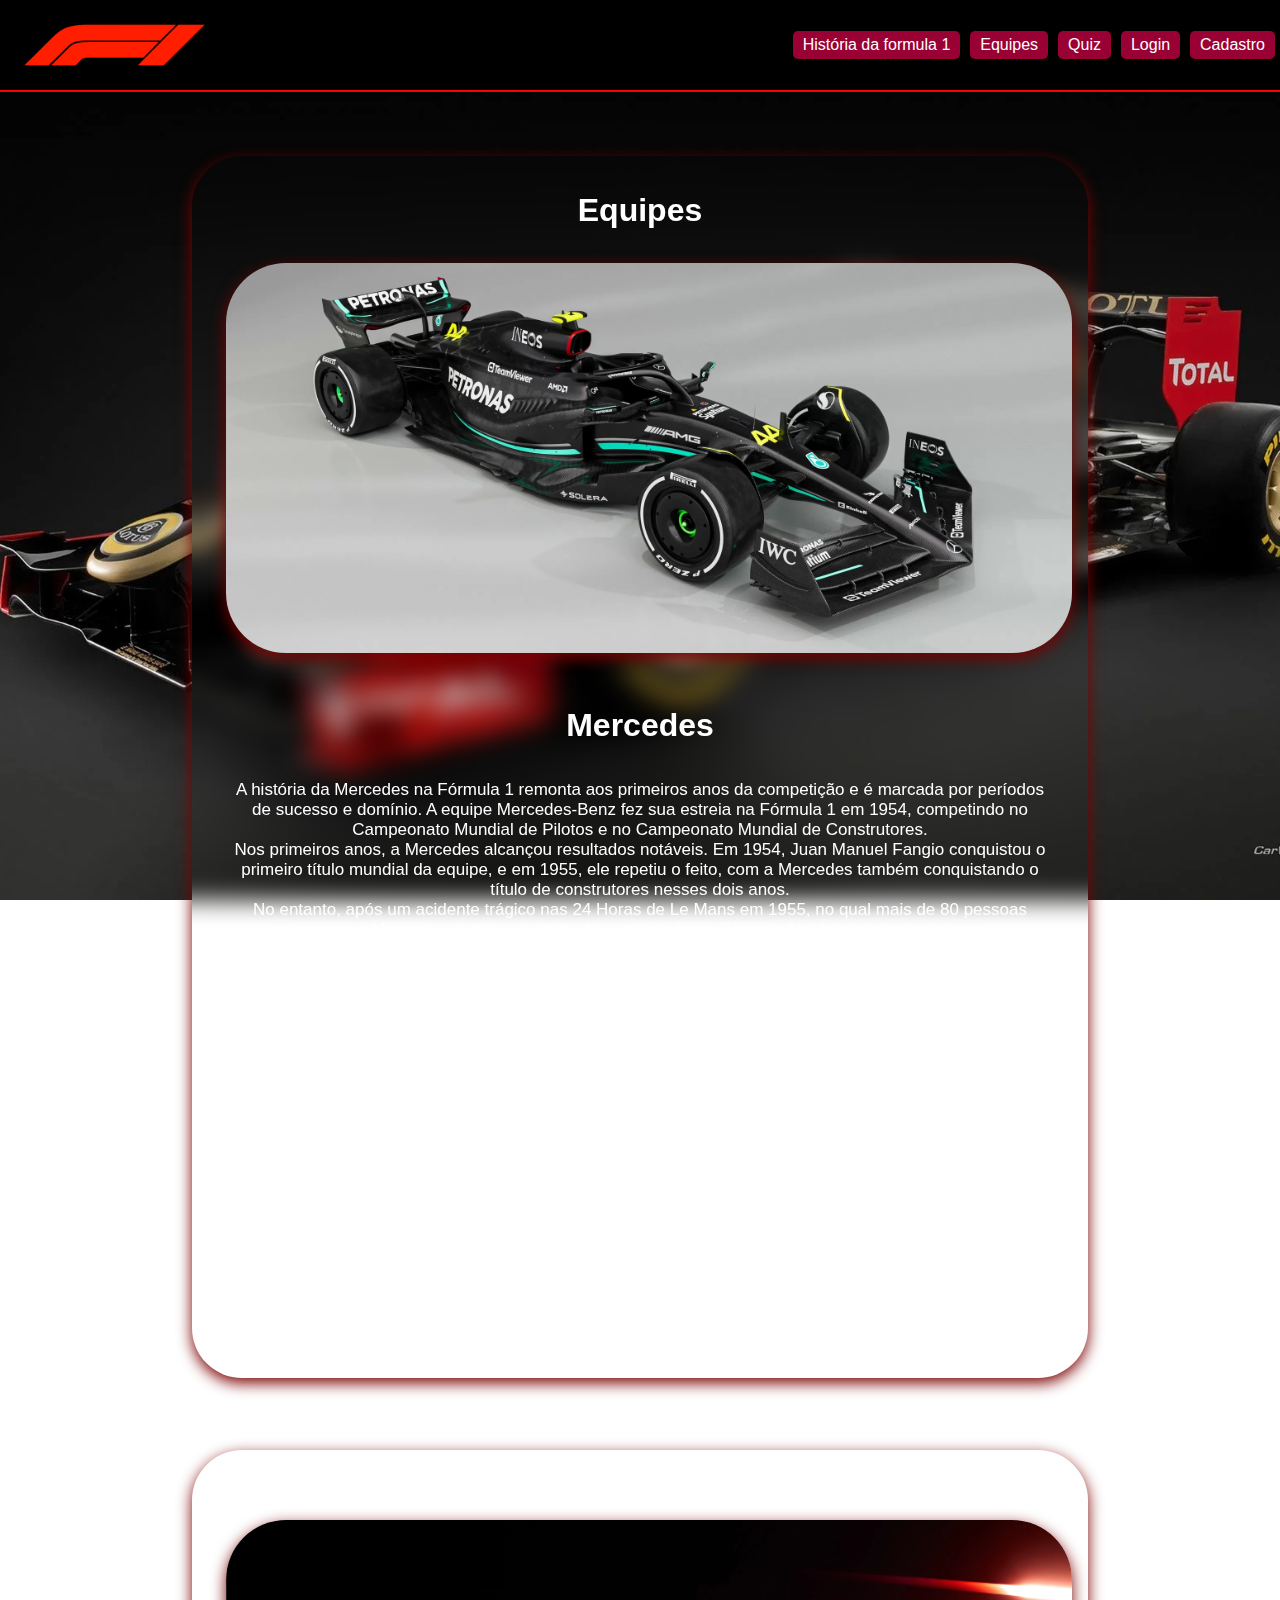
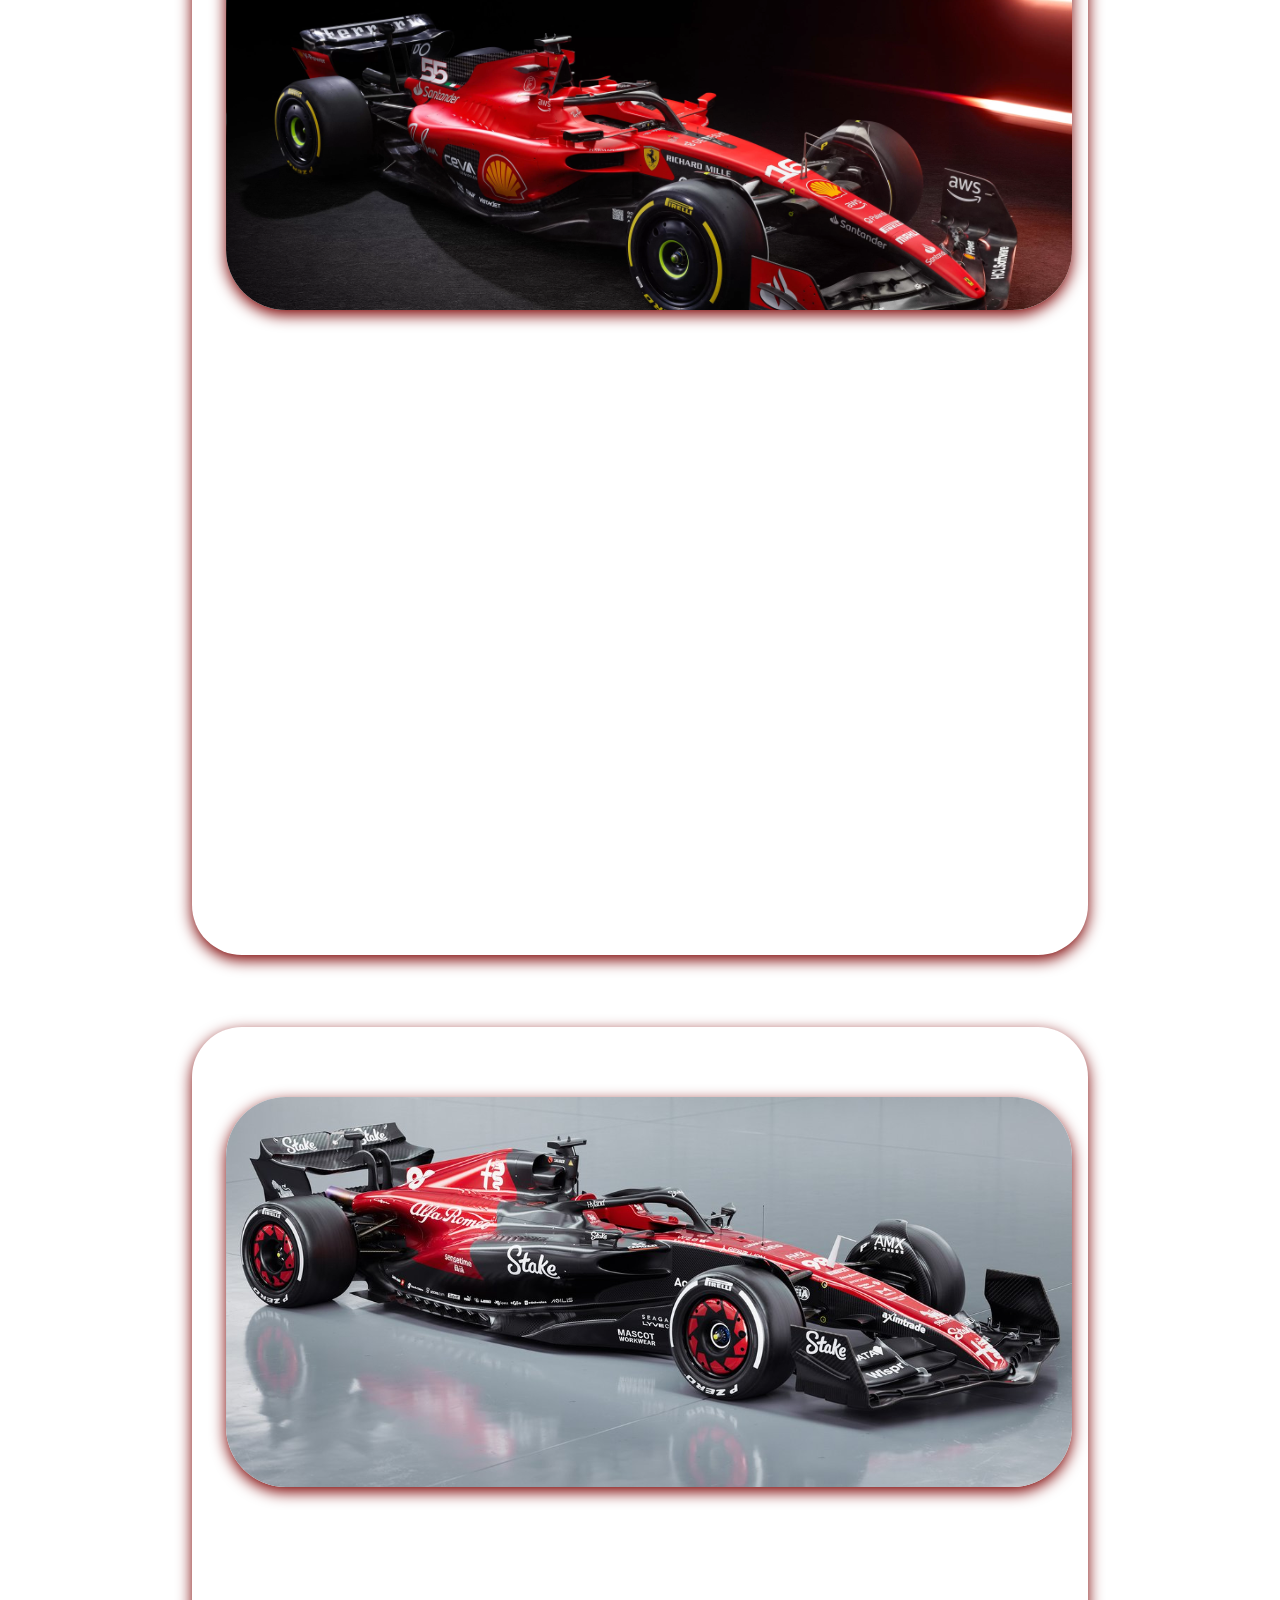
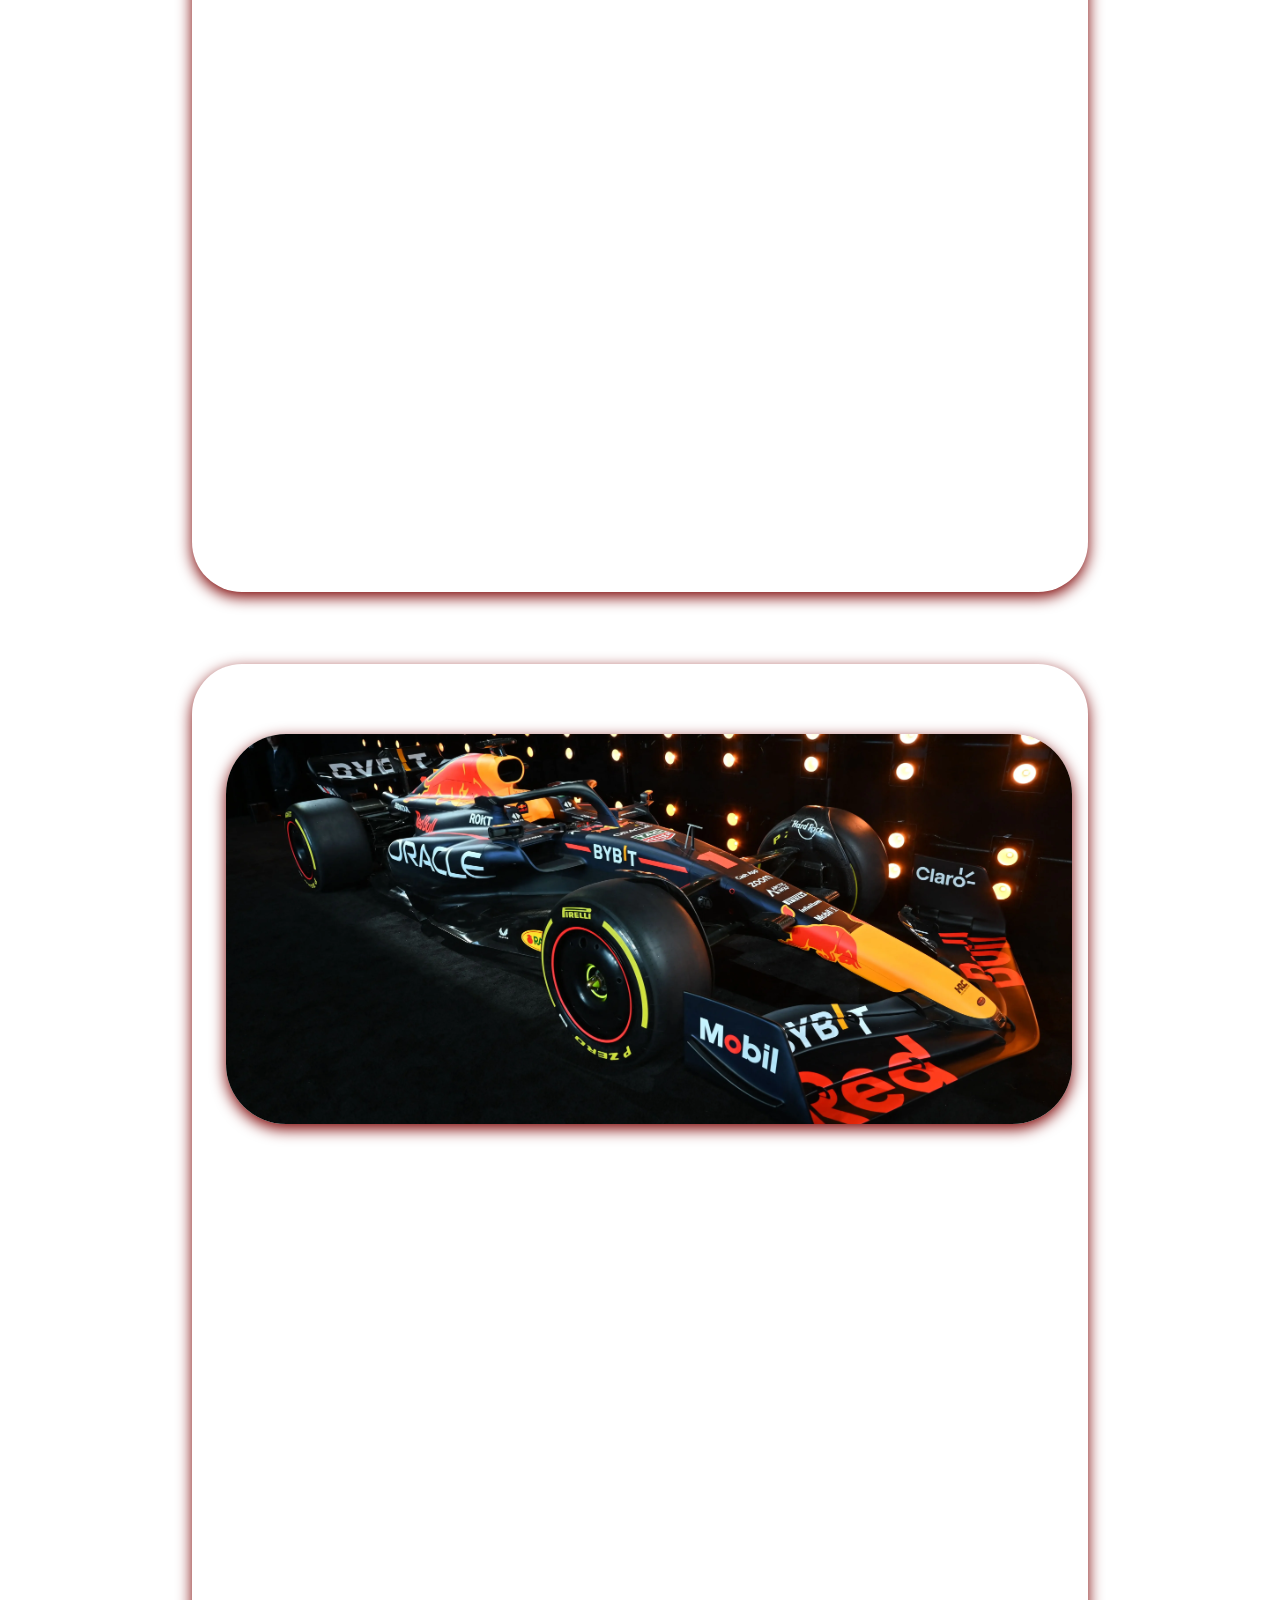
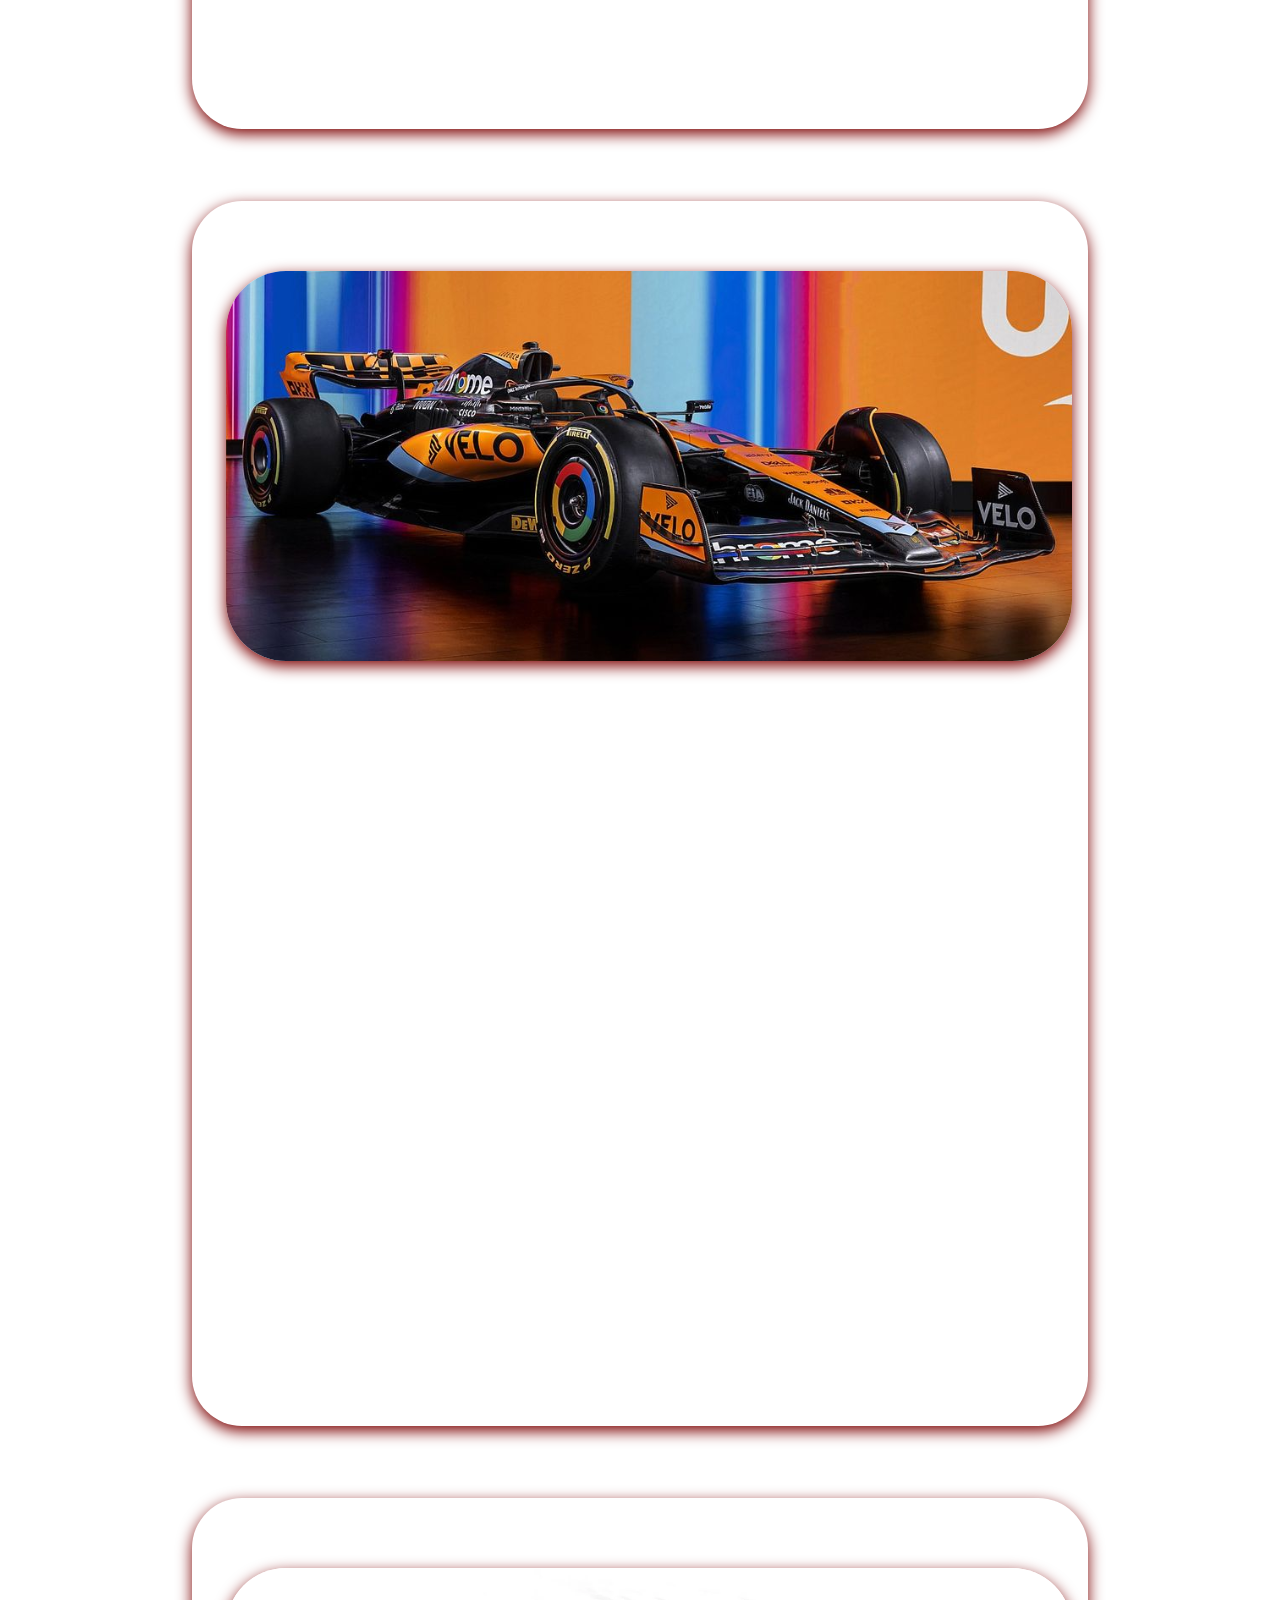
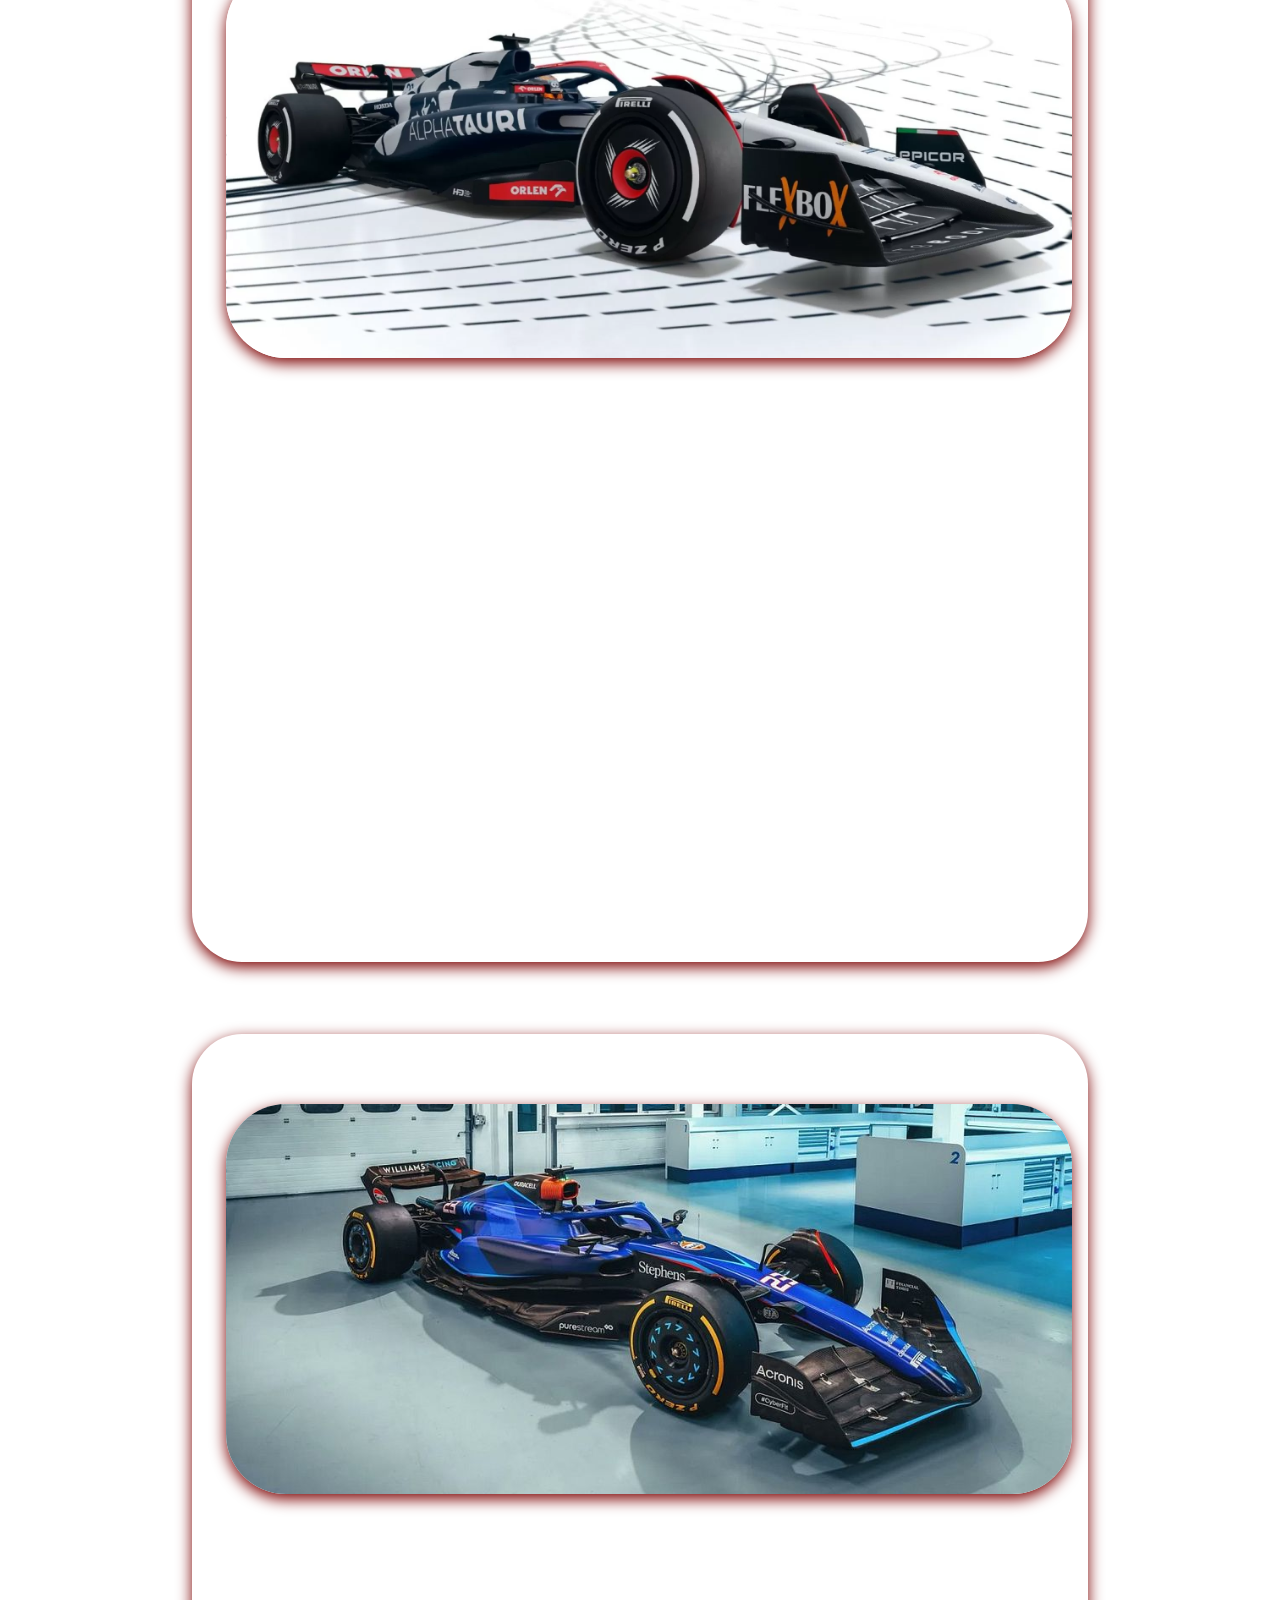
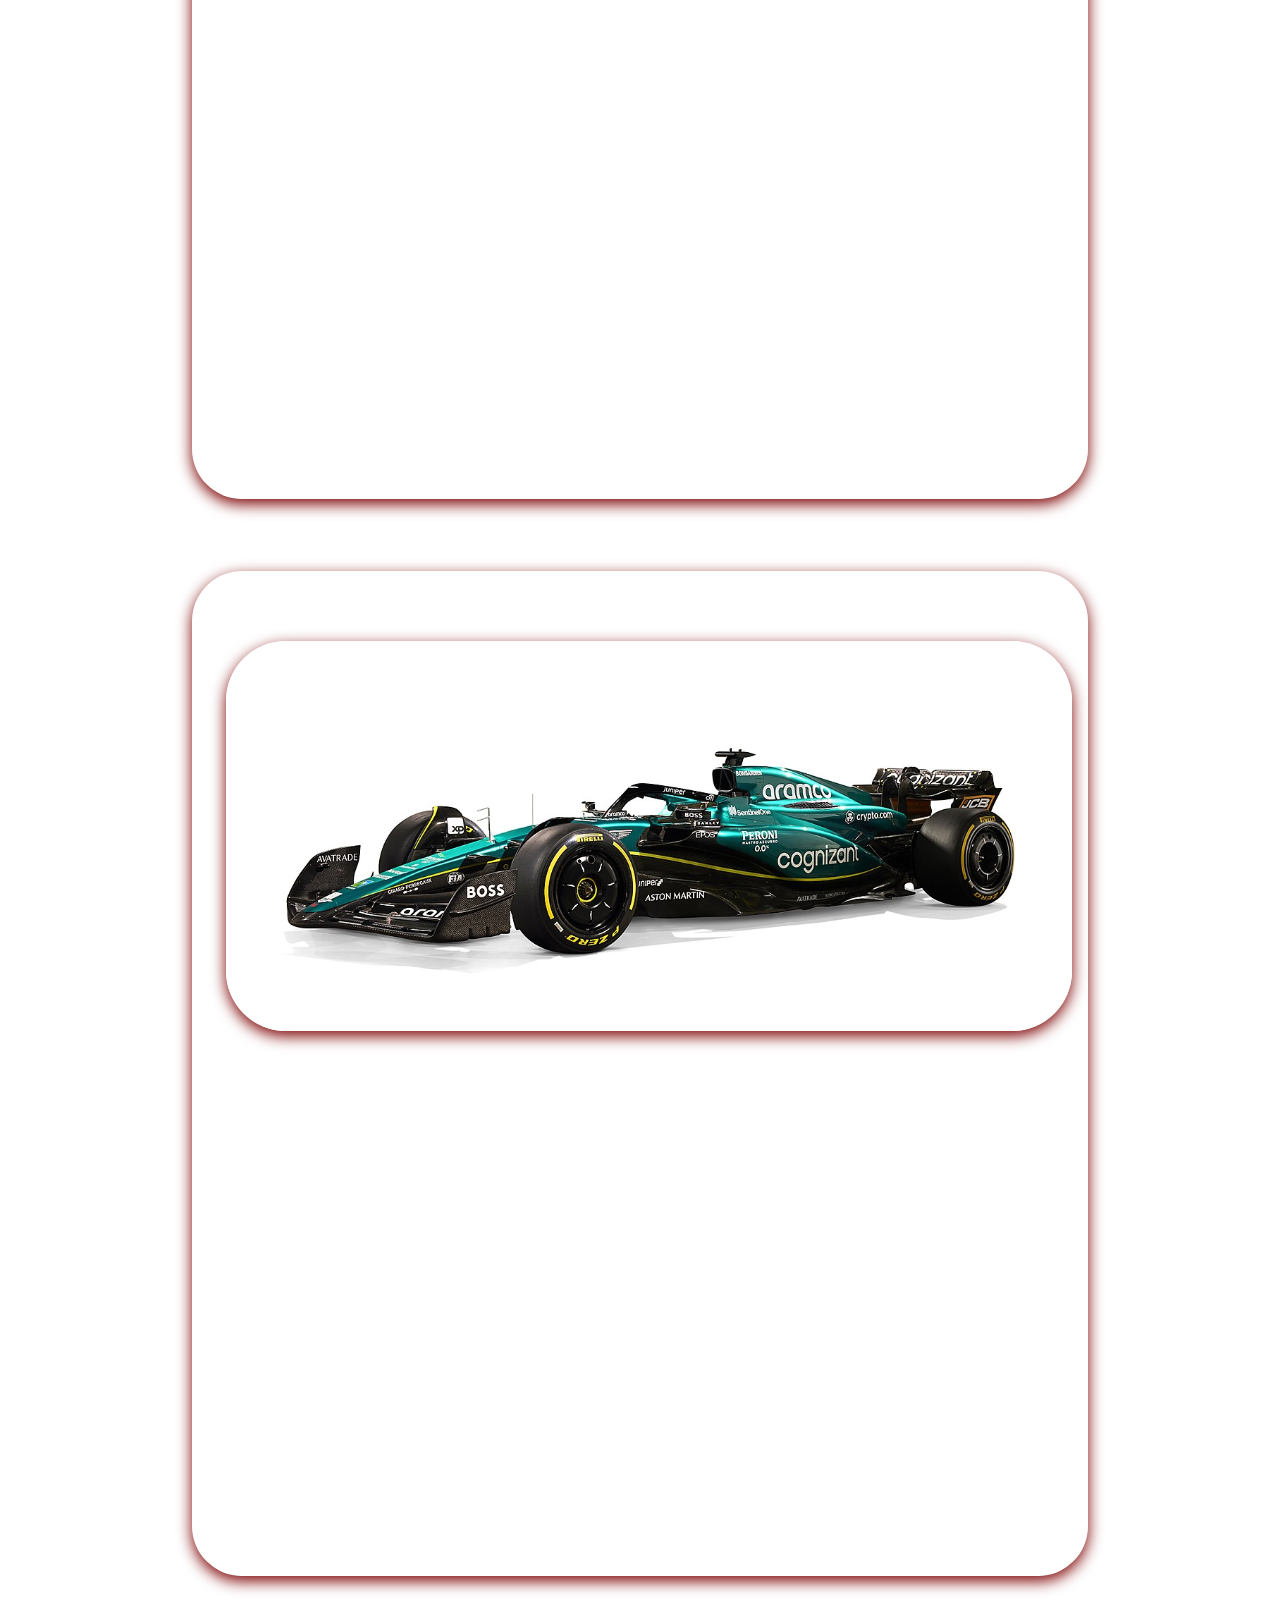
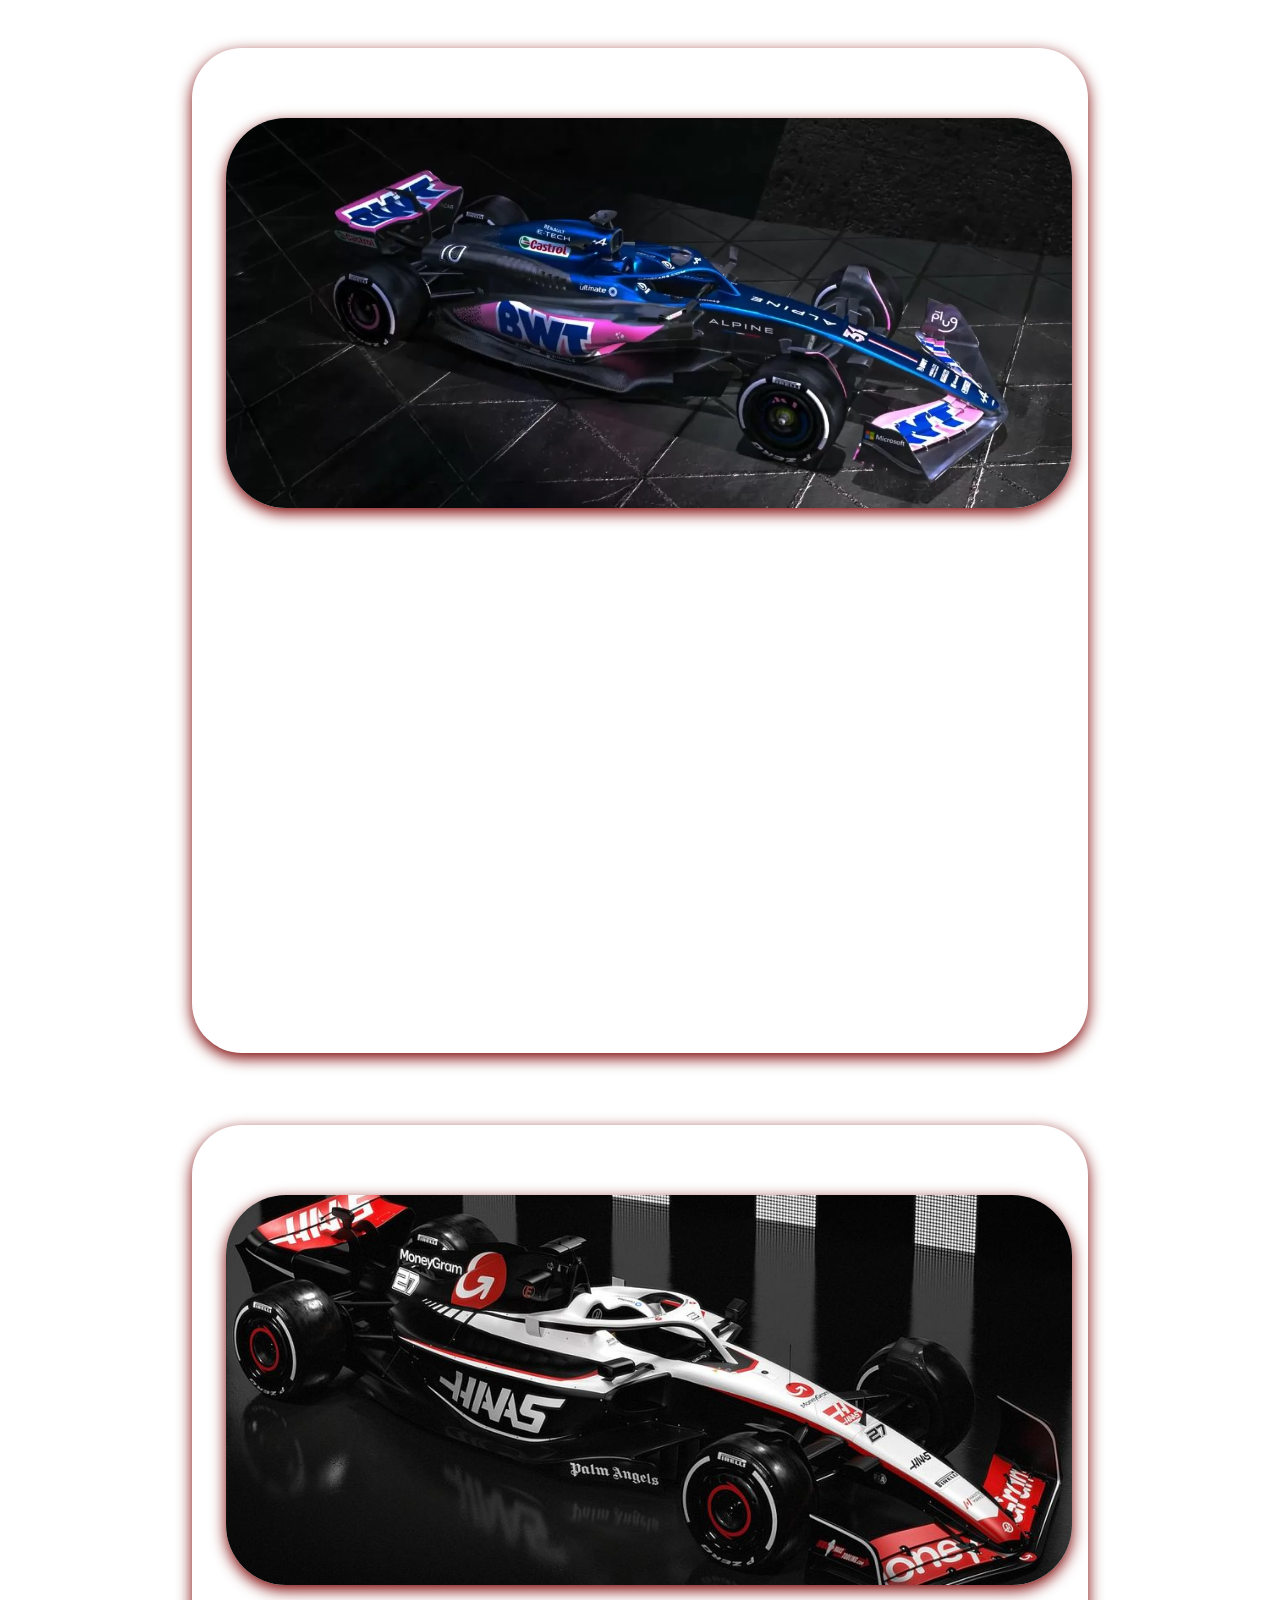
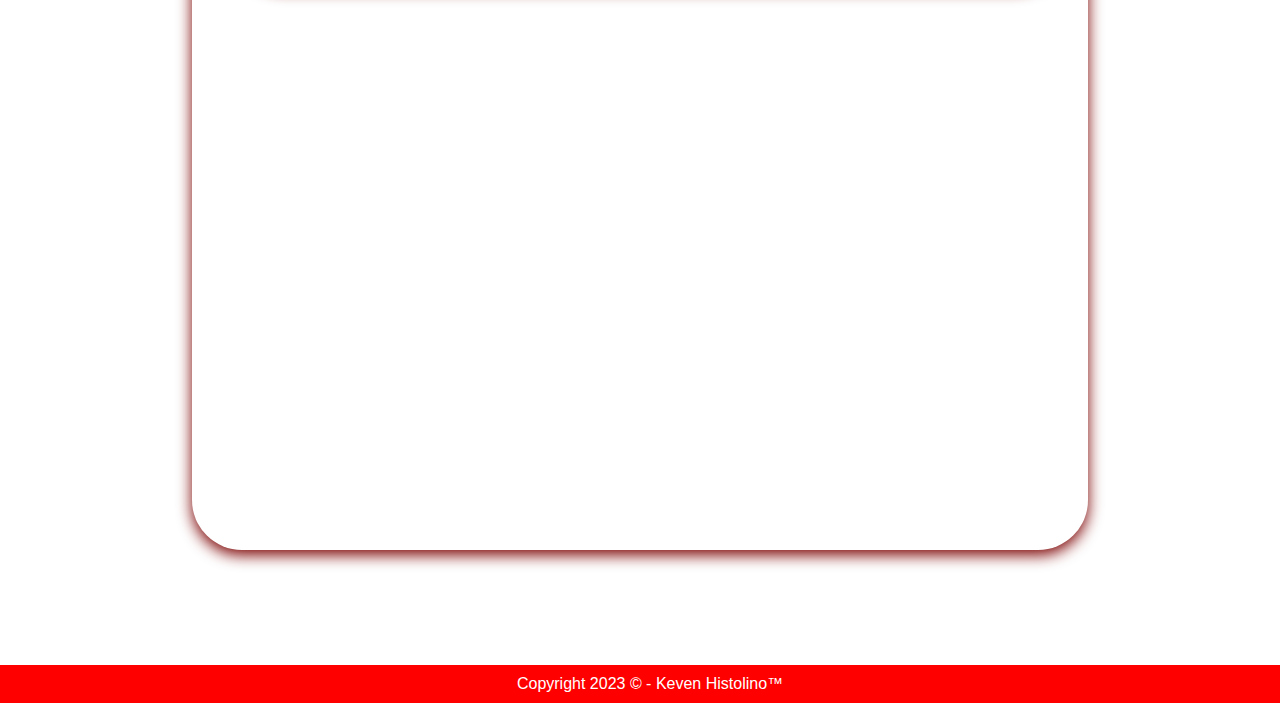
<file: Projeto F1 para a vida/Projeto F1 para a vida/web-data-viz/site/public/equipes.html>
<!DOCTYPE html>
<html lang="en">
<head>
    <meta charset="UTF-8">
    <meta name="viewport" content="width=device-width, initial-scale=1.0">
    <link rel="stylesheet" href="./assets/css/main.css">
    <link rel="stylesheet" href="./assets/css/equipes.css">
    <title>Equipes</title>
</head>
<body id="Equipes_F1">
    <nav>
        <a href="./index.html" class="logo_nav"><img src="./assets/img/logo_f1.png" ></a>
        <ul class="ul_navbar">  
              <li><a href="./Historiaf1.html">História da formula 1</a></li>
              <li><a href="./equipes.html">Equipes</a></li>
              <li><a id="Quiz_nav" href="./quiz.html">Quiz</a></li>
              <li><a id="Login_nav" href="./login.html">Login</a></li>
              <li><a id="Cadastro_nav" href="./cadastro.html">Cadastro</a></li>
          </ul>
      </nav>

    <main id="main_equipes">
        <div class="box_equipes">
                <div class="Box equipes"><br><br>
                    <center>
                        <h1 class="h1_Titulo">Equipes</h1>
                    </center>
                    <div class="Equipes">
            <div class="img_equipe_mercedes"></div>
            <div class="caixa">
                <h1 class="h1_Titulo">Mercedes</h1><br><br>
                <span class="text_inicio">
                    A história da Mercedes na Fórmula 1 remonta aos primeiros anos da competição e é marcada por
                    períodos de sucesso e domínio. A equipe Mercedes-Benz fez sua estreia na Fórmula 1 em 1954,
                    competindo no Campeonato Mundial de Pilotos e no Campeonato Mundial de Construtores. <br>
                    
                    Nos primeiros anos, a Mercedes alcançou resultados notáveis. Em 1954, Juan Manuel Fangio conquistou
                    o primeiro título mundial da equipe, e em 1955, ele repetiu o feito, com a Mercedes também
                    conquistando o título de construtores nesses dois anos. <br>
                    
                    No entanto, após um acidente trágico nas 24 Horas de Le Mans em 1955, no qual mais de 80 pessoas
                    morreram, a Mercedes decidiu se retirar da competição de Fórmula 1 e de qualquer outra corrida
                    automobilística por um longo período de tempo. A equipe se concentrou em outras áreas da engenharia
                    automotiva e esportes de motor. <br>
                    
                    A Mercedes retornou à Fórmula 1 como equipe de fábrica em 2010, adquirindo a equipe Brawn GP e
                    renomeando-a como Mercedes GP. Os primeiros anos foram desafiadores, com resultados modestos, mas a
                    equipe mostrou progresso ao longo do tempo. <br>
                    
                    Foi em 2014 que a Mercedes iniciou um período de domínio sem precedentes na Fórmula 1. Com uma nova
                    era de regulamentos técnicos introduzida naquele ano, a equipe aproveitou ao máximo a oportunidade.
                    Com uma dupla de pilotos formada por Lewis Hamilton e Nico Rosberg, a Mercedes conquistou seu
                    primeiro título de construtores desde seu retorno, dominando a temporada de forma avassaladora. <br>
                    
                    Esse sucesso continuou nos anos seguintes, com Hamilton e Rosberg lutando pelo campeonato em uma
                    intensa rivalidade interna. Hamilton conquistou o título mundial em 2014, 2015, 2017, 2018, 2019 e
                    2020, estabelecendo-se como um dos pilotos mais bem-sucedidos da história da Fórmula 1. A Mercedes
                    também manteve seu domínio no campeonato de construtores, conquistando o título de forma consecutiva
                    de 2014 a 2020. <br>
                    
                    Além disso, a Mercedes introduziu várias inovações técnicas e se estabeleceu como uma equipe
                    altamente competitiva. Seus carros foram considerados os mais avançados em termos de desempenho
                    aerodinâmico, unidade de potência e estratégia de corrida. <br>
                    
                    Embora tenha enfrentado concorrência mais acirrada em temporadas recentes, a Mercedes ainda se
                    mantém como uma das principais equipes da Fórmula 1. Seu sucesso na competição é uma combinação de
                    recursos técnicos avançados, investimento significativo e talento de pilotos excepcionais.
                </span>
            </div>
        </div>
    </div><br><br><br><br>
    <div class="Box equipes"><br><br>
    <div class="Equipes">
        <div class="img_equipe_ferrari"></div>
        <div class="caixa">
            <h1 class="h1_Titulo">Ferrari</h1><br><br>
            <span class="text_inicio">
                A história da Ferrari na Fórmula 1 é rica e lendária, com a equipe italiana sendo uma das mais
                icônicas e bem-sucedidas da categoria. A Ferrari é a única equipe a competir em todas as temporadas
                desde a criação do campeonato mundial em 1950. br
                
                A Ferrari foi fundada em 1929 por Enzo Ferrari como uma equipe de corrida e fabricante de carros
                esportivos de alto desempenho. No entanto, foi somente em 1950 que a Ferrari fez sua estreia na
                Fórmula 1, competindo no primeiro campeonato mundial de pilotos. br
                
                    Os primeiros anos da Ferrari na Fórmula 1 foram bastante desafiadores, mas a equipe logo encontrou
                    seu caminho para o sucesso. Em 1951, o piloto argentino Juan Manuel Fangio conquistou o primeiro
                    título mundial da Ferrari. Nos anos seguintes, a equipe se tornou uma força dominante, com pilotos
                    como Alberto Ascari e Mike Hawthorn conquistando títulos mundiais. <br>
                    
                    No entanto, foi na década de 1960 que a Ferrari alcançou um sucesso verdadeiramente extraordinário.
                    Com o lendário piloto britânico Jackie Stewart e o engenheiro Mauro Forghieri, a Ferrari dominou a
                    Fórmula 1, vencendo vários campeonatos de pilotos e construtores. Nomes como Phil Hill, John Surtees
                    e Niki Lauda ajudaram a consolidar a reputação da Ferrari como uma equipe de elite. <br>
                    
                    Talvez o período mais lendário da Ferrari tenha sido durante os anos 2000, quando a equipe
                    conquistou uma sequência impressionante de títulos. Com Michael Schumacher ao volante, a Ferrari
                    dominou a Fórmula 1, vencendo consecutivamente os campeonatos de pilotos e construtores de 2000 a
                    2004. Schumacher, em particular, conquistou cinco títulos mundiais consecutivos pela Ferrari,
                    igualando o recorde de Juan Manuel Fangio. <br>
                    
                    Desde então, a Ferrari enfrentou períodos de altos e baixos na Fórmula 1, com períodos de competição
                    acirrada e momentos de desafios técnicos. No entanto, a equipe manteve sua aura de prestígio e
                    paixão, com uma base de fãs leais em todo o mundo. <br>
                    
                    A Ferrari também se destaca por seu famoso logotipo do "Cavallino Rampante" (Cavalo Empinado) e pela
                    cor vermelha característica, que se tornaram símbolos da equipe. Além disso, a equipe é conhecida
                    por seu forte espírito de equipe e pela dedicação apaixonada de seus fãs, conhecidos como "tifosi".
                </span>
            </div>
        </div>
    </div><br><br><br><br>
    <div class="Box equipes"><br><br>
        <div class="Equipes">
            <div class="img_equipe_romeo"></div>
            <div class="caixa">
                <h1 class="h1_Titulo">Alfa Romeo</h1><br><br>
                <span class="text_inicio">
                    A Alfa Romeo tem uma longa história na Fórmula 1, sendo uma das marcas mais antigas e icônicas a
                    competir na categoria. A participação da Alfa Romeo na Fórmula 1 remonta aos primeiros anos da
                    competição, com sua estreia em 1950, no primeiro campeonato mundial de pilotos. <br>
                    
                    Nos primeiros anos, a Alfa Romeo foi uma das equipes mais fortes da Fórmula 1. O lendário piloto
                    italiano Giuseppe Farina conquistou o primeiro título mundial de pilotos em 1950 ao volante de um
                    carro da Alfa Romeo. No ano seguinte, Juan Manuel Fangio venceu o campeonato pela equipe. <br>
                    
                    No entanto, a Alfa Romeo deixou a Fórmula 1 após a temporada de 1951 devido a dificuldades
                    financeiras e outros compromissos automobilísticos. A equipe se concentrou em outras categorias de
                    corrida, incluindo esportes de motor e competições de carros de turismo. <br>
                    
                    A Alfa Romeo retornou à Fórmula 1 como equipe de fábrica em 1979, com a criação da Alfa Romeo Racing
                    Team. Nos primeiros anos, a equipe enfrentou desafios, mas conquistou alguns resultados notáveis,
                    incluindo pódios e voltas mais rápidas. Um de seus pilotos mais conhecidos naquela época foi o
                    italiano Bruno Giacomelli. <br>
                    
                    A equipe alcançou sucesso moderado durante a década de 1980, com pilotos como Andrea de Cesaris e
                    Eddie Cheever. No entanto, o maior destaque dessa era foi o retorno de Niki Lauda à Fórmula 1 em
                    1982, após sua aposentadoria temporária. Lauda venceu duas corridas pela Alfa Romeo e mostrou sua
                    habilidade e determinação. <br>
                    
                    No entanto, apesar do entusiasmo e da paixão dos fãs, a Alfa Romeo não conseguiu replicar o sucesso
                    da era pré-guerra. A equipe enfrentou dificuldades financeiras e de desempenho, resultando em sua
                    retirada da Fórmula 1 após a temporada de 1985. <br>
                    
                    A Alfa Romeo retornou à Fórmula 1 em 2019 como parceira da equipe Sauber, que foi renomeada para
                    Alfa Romeo Racing. A equipe manteve uma parceria técnica com a Ferrari, utilizando motores e
                    componentes fornecidos pela equipe italiana. <br>
                    
                    Desde então, a Alfa Romeo tem sido uma presença estável na Fórmula 1, com pilotos como Kimi
                    Räikkönen e Antonio Giovinazzi representando a equipe. Embora não tenha conquistado vitórias ou
                    títulos, a Alfa Romeo continua a contribuir para o espetáculo da Fórmula 1, competindo em um
                    ambiente altamente competitivo. 
                </span>
            </div>
        </div>
    </div><br><br><br><br>
    <div class="Box equipes"><br><br>
        <div class="Equipes">
            <div class="img_equipe_reed"></div>
            <div class="caixa">
                <h1 class="h1_Titulo">Reed Bull</h1><br><br>
                <span class="text_inicio">
                    A Red Bull Racing é uma equipe de Fórmula 1 com sede em Milton Keynes, Reino Unido, e é de
                    propriedade da empresa de bebidas energéticas Red Bull. A equipe fez sua estreia na Fórmula 1 em
                    2005, após a aquisição da equipe Jaguar Racing pela Red Bull. <br>
                    
                    Nos primeiros anos de sua existência, a Red Bull Racing teve um progresso gradual. Embora não tenha
                    alcançado grandes sucessos imediatamente, a equipe começou a mostrar seu potencial ao longo do
                    tempo. Em 2009, a Red Bull Racing teve sua primeira temporada verdadeiramente competitiva,
                    conquistando quatro vitórias com o piloto Sebastian Vettel. <br>
                    
                Foi a partir de 2010 que a Red Bull Racing começou a estabelecer seu domínio na Fórmula 1. Com uma
                combinação de talento de condução excepcional de Vettel e um projeto de carro altamente inovador, a
                equipe conquistou quatro títulos consecutivos de construtores de 2010 a 2013. Vettel também
                conquistou quatro campeonatos mundiais consecutivos nesse período. <br>
                
                A Red Bull Racing era conhecida por sua abordagem agressiva e inovadora ao projeto de carros de
                corrida. Seus carros eram frequentemente elogiados por sua alta eficiência aerodinâmica e desempenho
                dinâmico. A equipe também era conhecida por seu foco na juventude, tendo dado oportunidades a jovens
                pilotos promissores, como Vettel, Daniel Ricciardo, Max Verstappen e Pierre Gasly. <br>
                
                Além dos sucessos dos campeonatos, a Red Bull Racing também se destacou por suas corridas
                emocionantes e momentos de destaque, incluindo várias vitórias impressionantes e ultrapassagens
                espetaculares. <br>
                
                Nos últimos anos, a Red Bull Racing tem sido uma das principais concorrentes no grid da Fórmula 1,
                embora tenha enfrentado uma competição acirrada da Mercedes e de outras equipes. A equipe continua a
                investir em pesquisa e desenvolvimento, buscando constantemente melhorias de desempenho e inovações
                técnicas. 
            </span>
        </div>
    </div>
</div><br><br><br><br>
<div class="Box equipes"><br><br>
    <div class="Equipes">
        <div class="img_equipe_mclaren"></div>
        <div class="caixa">
            <h1 class="h1_Titulo">Mclaren</h1><br><br>
            <span class="text_inicio">
                A McLaren é uma das equipes mais históricas e bem-sucedidas da Fórmula 1, com uma rica trajetória
                que remonta aos primeiros anos da categoria. A equipe foi fundada em 1963 por Bruce McLaren, um
                piloto de corridas neozelandês, e desde então se tornou uma potência no mundo do automobilismo. <br>
                
                Nos primeiros anos, a McLaren competiu em várias categorias de corrida, incluindo a Fórmula 1. No
                entanto, foi na década de 1970 que a equipe começou a obter sucesso significativo. Em 1974, Emerson
                Fittipaldi conquistou o primeiro título mundial de pilotos da McLaren, seguido por outro título em
                1976 com James Hunt. <br>
                
                A McLaren se consolidou como uma equipe de ponta na década de 1980, principalmente devido à sua
                parceria com a fabricante de motores TAG-Porsche. A equipe dominou a Fórmula 1 durante esse período,
                com os pilotos Niki Lauda e Alain Prost conquistando vários títulos mundiais. <br>
                
                Um dos períodos mais lendários da história da McLaren ocorreu na década de 1990, quando a equipe
                teve uma parceria de sucesso com a fabricante de motores Honda. Com a combinação de talentosos
                pilotos, como Ayrton Senna e Alain Prost, e um desempenho técnico impressionante, a McLaren dominou
                a Fórmula 1 e conquistou múltiplos campeonatos de pilotos e construtores. <br>
                
                Nos anos 2000, a McLaren manteve sua posição como uma equipe de ponta na Fórmula 1. Sob a liderança
                de Ron Dennis, a equipe conquistou mais títulos de pilotos e construtores com pilotos como Mika
                Hakkinen e Lewis Hamilton. Hamilton, em particular, conquistou seu primeiro campeonato mundial em
                2008, tornando-se o piloto mais jovem a vencer um título na história da Fórmula 1 até então. <br>
                
                No entanto, a McLaren enfrentou um período de transição e desafios técnicos nas temporadas
                seguintes. A equipe passou por mudanças de motor e teve dificuldades para se manter competitiva em
                meio a uma forte concorrência. No entanto, a McLaren se reinventou e, nos últimos anos, tem mostrado
                uma trajetória ascendente, com um retorno à competitividade e a contratação de jovens talentos, como
                Lando Norris e Daniel Ricciardo. <br>
                
                A McLaren é conhecida não apenas por suas conquistas na pista, mas também por sua cultura de
                inovação e excelência técnica. A equipe tem uma longa tradição de desenvolvimento de tecnologias
                avançadas e foi pioneira em várias áreas do automobilismo, como a introdução da fibra de carbono nos
                carros de Fórmula 1. <br>
                
                A história da McLaren na Fórmula 1 é marcada por uma combinação de sucessos, desafios e um
                compromisso constante com a excelência. A equipe continua a ser uma força competitiva na categoria,
                trazendo consigo uma herança rica e um espírito de competição que a tornam uma das equipes mais
                respeitadas do automobilismo. 
            </span>
        </div>
    </div>
</div><br><br><br><br>
<div class="Box equipes"><br><br>
    <div class="Equipes">
        <div class="img_equipe_alpha"></div>
        <div class="caixa">
            <h1 class="h1_Titulo">Alpha Tauri</h1><br><br>
            <span class="text_inicio">
                A equipe AlphaTauri é uma equipe de Fórmula 1 com sede em Faenza, Itália. A equipe foi originalmente
                fundada em 1985 como Minardi, e ao longo dos anos passou por várias mudanças de propriedade e nome
                até se tornar a AlphaTauri em 2020. <br>
                
                A Minardi teve uma história modesta na Fórmula 1, competindo principalmente como uma equipe de meio
                de pelotão. Embora não tenha conquistado vitórias ou títulos, a equipe ganhou destaque por sua
                paixão e dedicação ao esporte. Ela proporcionou oportunidades a vários pilotos talentosos ao longo
                dos anos, incluindo nomes como Giancarlo Fisichella, Jarno Trulli e Fernando Alonso. <br>
                
                Em 2005, a equipe foi adquirida pela empresa de bebidas energéticas Red Bull e passou a ser
                conhecida como Scuderia Toro Rosso. O objetivo era fornecer uma plataforma para jovens pilotos e
                também servir como uma equipe irmã da equipe principal da Red Bull Racing. <br>
                
                Sob a bandeira da Toro Rosso, a equipe alcançou momentos notáveis. Em 2008, Sebastian Vettel
                conquistou uma vitória surpreendente no Grande Prêmio da Itália, tornando-se o piloto mais jovem a
                vencer uma corrida de Fórmula 1 na época. Essa vitória destacou o papel da Toro Rosso como uma
                equipe que promovia jovens talentos. <br>
                
                Em 2020, a equipe passou por uma mudança de nome e se tornou a AlphaTauri, inspirada na marca de
                moda de luxo do grupo Red Bull, com o objetivo de elevar sua imagem e marca. A equipe continuou a
                manter sua conexão com a Red Bull Racing, compartilhando tecnologia e recursos, mas com sua própria
                identidade distinta. <br>
                
                Nos últimos anos, a AlphaTauri mostrou uma melhoria consistente em seu desempenho, competindo em um
                nível mais competitivo. A equipe continua a proporcionar oportunidades a jovens talentos, como
                Pierre Gasly e Yuki Tsunoda, e tem como objetivo consolidar sua posição como uma equipe competitiva
                no meio de pelotão. 
            </span>
        </div>
    </div>
</div><br><br><br><br>
<div class="Box equipes"><br><br>
    <div class="Equipes">
        <div class="img_equipe_willians"></div>
        <div class="caixa">
            <h1 class="h1_Titulo">Willians</h1><br><br>
            <span class="text_inicio">
                A Williams é uma equipe de Fórmula 1 com sede em Grove, Oxfordshire, no Reino Unido. Fundada por Sir
                Frank Williams e Sir Patrick Head, a equipe fez sua estreia na Fórmula 1 em 1977 e se tornou uma das
                equipes mais icônicas e bem-sucedidas da categoria. <br>
                
                Nos primeiros anos, a Williams enfrentou desafios em sua jornada na Fórmula 1. No entanto, em 1979,
                a equipe conquistou sua primeira vitória no Grande Prêmio da Grã-Bretanha, com o piloto Clay
                Regazzoni. Essa vitória marcou o início de uma trajetória de sucesso para a Williams. <br>
                
                A partir da década de 1980, a Williams começou a dominar a Fórmula 1. Com o talento de condução de
                pilotos como Alan Jones, Keke Rosberg e Nigel Mansell, a equipe conquistou vários campeonatos de
                construtores e pilotos. No entanto, foi na década de 1990 que a Williams alcançou seu maior sucesso. <br>
                
                Na parceria lendária entre a Williams e o motorista Ayrton Senna, a equipe conquistou três
                campeonatos mundiais consecutivos de pilotos e construtores de 1992 a 1994. Além de Senna, a equipe
                também contou com o talento de pilotos como Alain Prost, Damon Hill e Jacques Villeneuve. <br>
                
                Infelizmente, a Williams enfrentou um período de declínio no final dos anos 1990 e início dos anos
                2000, com uma série de mudanças de pilotos e desafios técnicos. No entanto, a equipe conseguiu se
                recuperar e, em 2003, conquistou seu último título de construtores até o momento, com Ralf
                Schumacher e Juan Pablo Montoya ao volante. <br>
                
                Ao longo dos anos, a Williams também ficou conhecida por sua abordagem inovadora ao design de carros
                de Fórmula 1. A equipe foi pioneira em tecnologias como suspensão ativa e câmbio semiautomático,
                contribuindo para o avanço da engenharia na categoria. <br>
                
                Nos últimos anos, a Williams enfrentou dificuldades financeiras e de desempenho, lutando para
                competir no topo do grid. Em 2020, a equipe foi vendida para a Dorilton Capital, buscando uma nova
                fase de reestruturação e renovação.
            </span>
        </div>
    </div>
</div><br><br><br><br>
<div class="Box equipes"><br><br>
    <div class="Equipes">
        <div class="img_equipe_aston"></div>
        <div class="caixa">
            <h1 class="h1_Titulo">Aston Martin</h1><br><br>
            <span class="text_inicio">
                A Aston Martin é uma icônica marca britânica de automóveis esportivos e de luxo, com uma história
                rica e prestigiosa. A empresa tem uma longa associação com o automobilismo e, recentemente, voltou à
                Fórmula 1 como uma equipe de fábrica. <br>
                
                A Aston Martin teve uma breve passagem pela Fórmula 1 nos anos 1950 e 1960, fornecendo motores para
                outras equipes. No entanto, foi em 2021 que a Aston Martin retornou oficialmente como equipe de
                Fórmula 1, após uma parceria com a equipe Racing Point. <br>
                
                A equipe foi originalmente fundada como Jordan Grand Prix em 1991 e depois se tornou Midland F1
                Racing e, em seguida, Spyker F1 antes de se tornar a Force India. Em 2018, a equipe foi adquirida
                por um consórcio liderado por Lawrence Stroll, um empresário canadense e entusiasta de
                automobilismo, que também é o proprietário da Aston Martin Lagonda. <br>
                
                Em 2021, a equipe foi renomeada como Aston Martin Cognizant Formula One Team, marcando o retorno
                oficial da marca à categoria. A equipe tem como objetivo combinar a rica herança e o prestígio da
                Aston Martin com a emoção e a competição da Fórmula 1. <br>
                
                A Aston Martin na Fórmula 1 é liderada por uma equipe experiente, com o piloto tetracampeão mundial
                Sebastian Vettel e o promissor piloto Lance Stroll, filho de Lawrence Stroll. A equipe busca
                competir em alto nível e desafiar as equipes de ponta. <br>
                
                Além de sua participação como equipe, a Aston Martin também tem uma parceria estratégica com a
                equipe Mercedes-AMG Petronas Formula One Team. A parceria envolve o compartilhamento de tecnologia,
                recursos e conhecimentos entre as duas equipes, visando um melhor desempenho conjunto.
            </span>
        </div>
    </div>
</div><br><br><br><br>
<div class="Box equipes"><br><br>
    <div class="Equipes">
        <div class="img_equipe_alpine"></div>
        <div class="caixa">
            <h1 class="h1_Titulo">Alpine</h1><br><br>
            <span class="text_inicio">
                A Alpine é uma montadora francesa de automóveis esportivos que tem uma longa história no
                automobilismo. A marca é conhecida por sua participação em várias categorias de corrida, incluindo a
                Fórmula 1. <br>
                
                A Alpine foi fundada em 1955 por Jean Rédélé e inicialmente se concentrou na fabricação de carros
                esportivos de alto desempenho. A marca ganhou destaque por seus sucessos nas competições de rali,
                especialmente nas décadas de 1960 e 1970, onde conquistou vitórias significativas no Campeonato
                Mundial de Rali. <br>
                
                Em 1973, a Alpine fez sua estreia na Fórmula 1, participando de algumas corridas como equipe. Embora
                tenha obtido resultados modestos, a Alpine se destacou por sua abordagem inovadora no
                desenvolvimento de carros de corrida. <br>
                
                Após um hiato de quase quatro décadas, a Alpine retornou à Fórmula 1 em 2021. A equipe foi criada
                após a aquisição da Renault pela empresa francesa Groupe Renault, que decidiu renomear a equipe
                Renault como Alpine F1 Team. Essa mudança refletiu a estratégia da Renault de fortalecer a marca
                Alpine e aproveitar seu legado e identidade no automobilismo. <br>
                
                A Alpine F1 Team conta com uma equipe talentosa de pilotos, incluindo o bicampeão mundial de Fórmula
                1, Fernando Alonso, e o jovem piloto Esteban Ocon. A equipe busca competir em um nível competitivo e
                levar a marca Alpine de volta ao sucesso na Fórmula 1. <br>
                
                A entrada da Alpine na Fórmula 1 traz consigo a herança e o espírito esportivo da marca francesa. A
                equipe busca aproveitar a plataforma da Fórmula 1 para promover a marca Alpine, aumentar sua
                visibilidade e estabelecer uma conexão mais próxima com seus fãs e entusiastas de automobilismo.
            </span>
        </div>
    </div>
</div><br><br><br><br>
<div class="Box equipes"><br><br>
    <div class="Equipes">
        <div class="img_equipe_haas"></div>
        <div class="caixa">
            <h1 class="h1_Titulo">Haas</h1><br><br>
            <span class="text_inicio">
                A Haas é uma equipe de Fórmula 1 com sede nos Estados Unidos, fundada por Gene Haas, o proprietário
                da empresa de máquinas-ferramenta Haas Automation. A equipe fez sua estreia na Fórmula 1 em 2016,
                tornando-se a primeira equipe americana a competir na categoria desde a equipe Haas Lola, que
                competiu brevemente na década de 1980. <br>
                
                Antes de entrar na Fórmula 1, a Haas competiu em outras categorias de corrida, como a NASCAR nos
                Estados Unidos. A decisão de entrar na Fórmula 1 foi motivada pelo desejo de expandir o alcance
                global da marca Haas Automation e aproveitar as oportunidades de marketing e tecnologia oferecidas
                pela categoria. <br>
                
                A equipe estabeleceu uma parceria técnica com a Ferrari, fornecendo à Haas motores, caixas de câmbio
                e outros componentes-chave. Essa colaboração permitiu que a Haas acelerasse o desenvolvimento do
                carro e se adaptasse mais rapidamente ao ambiente competitivo da Fórmula 1. <br>
                
                A estreia da Haas na Fórmula 1 em 2016 foi bastante promissora. O piloto Romain Grosjean conquistou
                um impressionante sexto lugar no Grande Prêmio da Austrália, a primeira corrida da equipe. No
                entanto, ao longo dos anos, a Haas enfrentou desafios em termos de consistência de desempenho e
                confiabilidade. <br>
                
                A equipe é conhecida por adotar uma abordagem pragmática em relação à construção de seu carro,
                aproveitando a parceria com a Ferrari para compartilhar tecnologia e componentes. Isso permitiu que
                a Haas adotasse uma estratégia de custos mais controlados em comparação com outras equipes
                independentes. <br>
                
                Ao longo de sua história na Fórmula 1, a Haas tem buscado constantemente o equilíbrio entre o
                desenvolvimento do carro atual e a preparação para o futuro. A equipe tem dado oportunidades a
                jovens pilotos e tem buscado estabelecer uma base sólida para um crescimento sustentável a longo
                prazo. 
            </span>
        </div>
    </div>
</div>
</div>
</main>

<footer>
    Copyright 2023 © - Keven Histolino™ 
  </footer>

</body>
</html>
<script>
    if (sessionStorage.ID_USUARIO == undefined || sessionStorage.ID_USUARIO == null || sessionStorage.ID_USUARIO == "" ) {
        Quiz_nav.href = './login.html'
    }
    if (sessionStorage.ID_USUARIO != undefined) {
      Login_nav.innerHTML = '<a href="./dashboard.html">Dashboard</a>'; 
      Cadastro_nav.innerHTML = '<button onclick="sair()">Sair</button>'

    }
    function sair() {
        sessionStorage.clear()
        window.location = './index.html'
    }
</script>
</file>
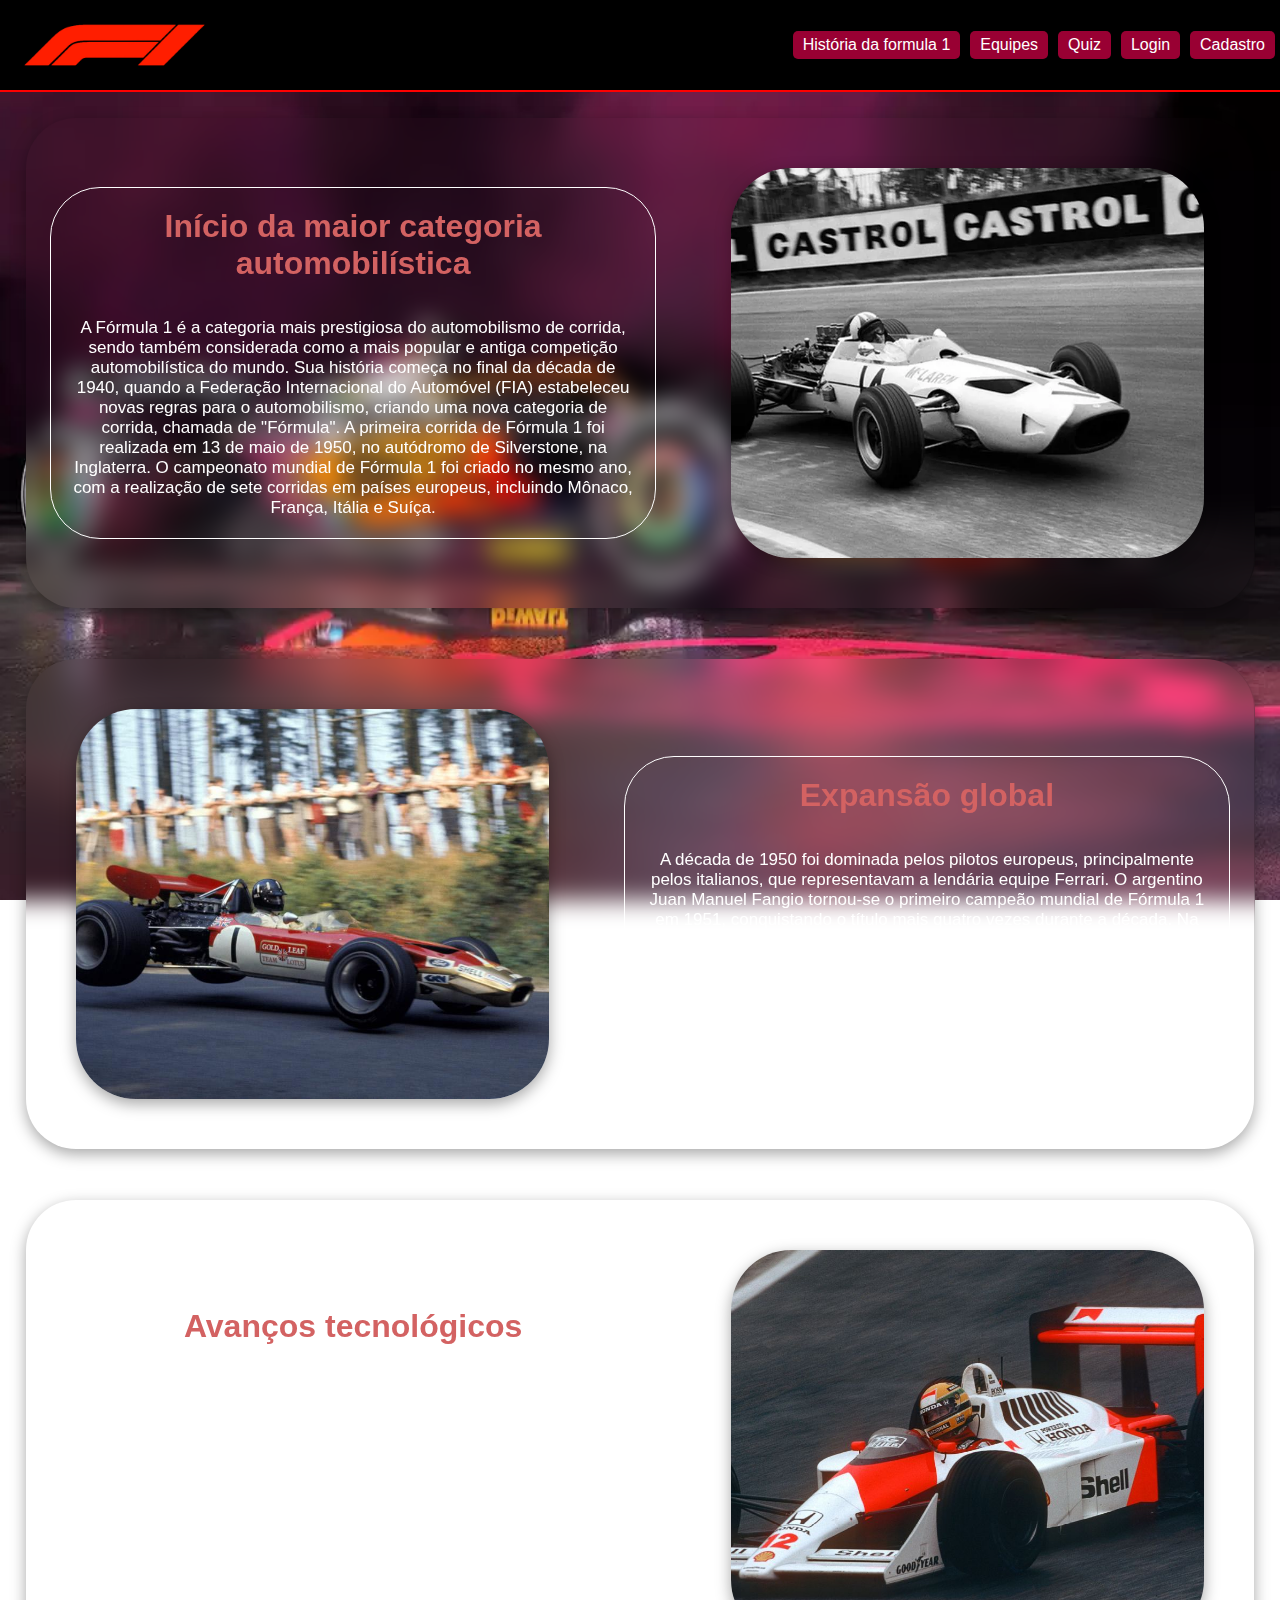
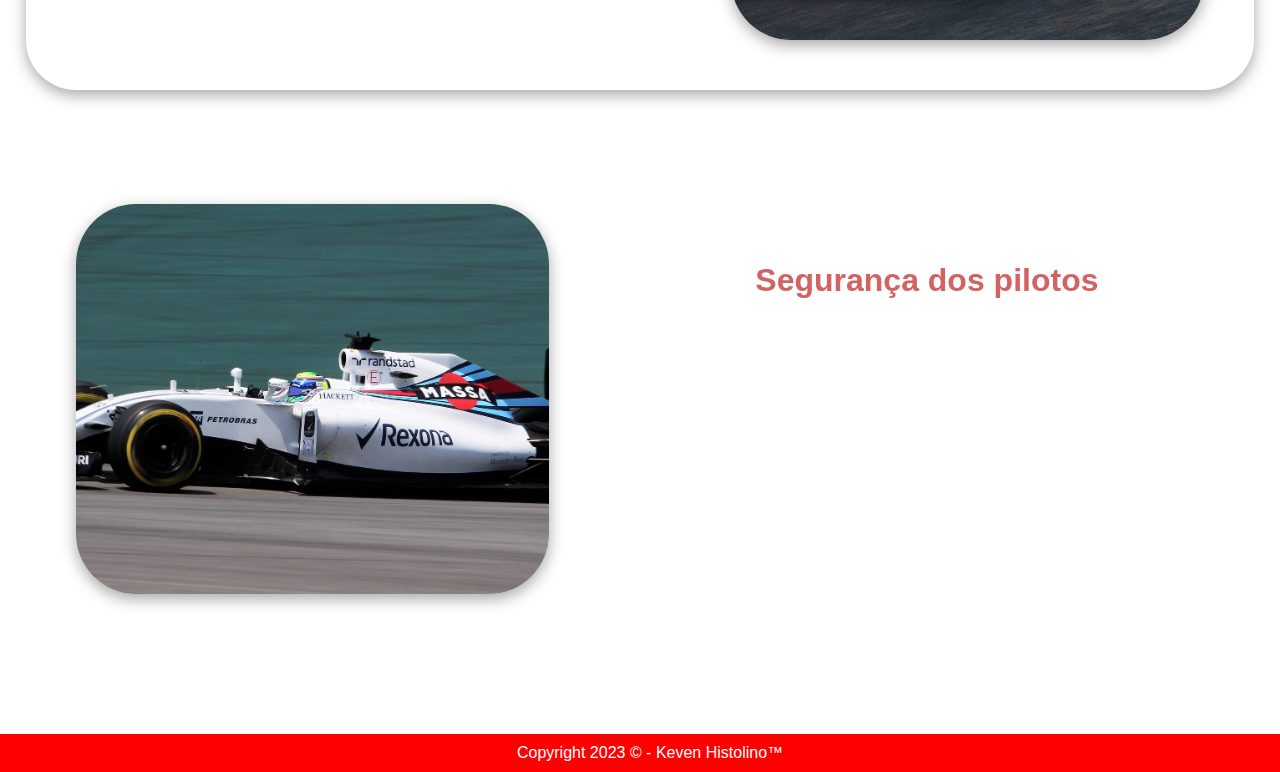
<file: Projeto F1 para a vida/Projeto F1 para a vida/web-data-viz/site/public/Historiaf1.html>
<!DOCTYPE html>
<html lang="en">

<head>
    <meta charset="UTF-8">
    <meta http-equiv="X-UA-Compatible" content="IE=edge">
    <meta name="viewport" content="width=device-width, initial-scale=1.0">
    <link rel="stylesheet" href="./assets/css/main.css">
    <link rel="stylesheet" href="./assets/css/Historiaf1.css">
    <title>História da Formula 1</title>
</head>

<body id="Historia_F1">
    <nav>
        <a href="./index.html" class="logo_nav"><img src="./assets/img/logo_f1.png" ></a>
        <ul class="ul_navbar">  
              <li><a href="./Historiaf1.html">História da formula 1</a></li>
              <li><a href="./equipes.html">Equipes</a></li>
              <li><a id="Quiz_nav" href="./quiz.html">Quiz</a></li>
              <li><a id="Login_nav" href="./login.html">Login</a></li>
              <li><a id="Cadastro_nav" href="./cadastro.html">Cadastro</a></li>
          </ul>
      </nav>
    <main>
        <div class="container">
            <div class="banner1">
                <div class="container1">
                    <div class="caixaV">
                        <h1>Início da maior categoria automobilística</h1><br><br>
                        <span class="text_Historia">
                            A Fórmula 1 é a categoria mais prestigiosa do
                        automobilismo de corrida, sendo também considerada como a mais popular e antiga competição
                        automobilística do mundo. Sua história começa no final da década de 1940, quando a Federação
                        Internacional do Automóvel (FIA) estabeleceu novas regras para o automobilismo, criando uma nova
                        categoria de corrida, chamada de "Fórmula".
                        A primeira corrida de Fórmula 1 foi realizada em 13 de maio de 1950, no autódromo de
                        Silverstone, na Inglaterra. O campeonato mundial de Fórmula 1 foi criado no mesmo ano, com a
                        realização de sete corridas em países europeus, incluindo Mônaco, França, Itália e Suíça.
                        </span>
                    </div>

                    <div class="img_dec40"></div>

                </div>

            </div>
            <div class="banner2">
                <div class="container2">
                    <div class="img_dec50">
                    </div>
                    <div class="caixaVI">
                        <h1>Expansão global</h1><br><br>
                        <span class="text_Historia">
                            A década de 1950 foi dominada pelos pilotos europeus, principalmente pelos
                        italianos, que representavam a lendária equipe Ferrari. O argentino Juan Manuel Fangio tornou-se
                        o primeiro campeão mundial de Fórmula 1 em 1951, conquistando o título mais quatro vezes durante
                        a década.
                        Na década de 1960, a Fórmula 1 cresceu em popularidade e se tornou mais internacional, com a
                        adição de corridas em países como Estados Unidos, México e Japão. A equipe inglesa Lotus,
                        liderada pelo lendário designer Colin Chapman, dominou a categoria, com pilotos como Jim Clark e
                        Graham Hill conquistando títulos mundiais.
                        </span>
                    </div>
                </div>
            </div>
            <div class="banner3">
                <div class="container3">
                    <div class="caixaVII">
                        <h1>Avanços tecnológicos</h1><br><br>
                        <span class="text_Historia">
                            A década de 1970 foi marcada por avanços tecnológicos, incluindo a introdução do motor turbo
                        e o uso cada vez mais frequente de aerodinâmica. O austríaco Niki Lauda e o britânico James
                        Hunt protagonizaram uma das rivalidades mais famosas da história da Fórmula 1, culminando na
                        conquista do título mundial por Lauda em 1975 e Hunt em 1976.
                        Na década de 1980, a categoria se tornou ainda mais global, com corridas realizadas na
                        Austrália, Brasil e África do Sul. O brasileiro Ayrton Senna tornou-se um dos maiores
                        pilotos da história, conquistando três títulos mundiais e rivalizando com pilotos como o
                        francês Alain Prost e o britânico Nigel Mansell.
                        </span>
                    </div>
                    <div class="img_dec70"></div>
                </div>
            </div>
            <div class="banner4">
                <div class="container4">
                    <div class="img_dec2000"></div>
                    <div class="caixaVIII">
                        <h1>Segurança dos pilotos</h1><br><br>
                        <span class="text_Historia">
                            Na década de 1990, a Fórmula 1 se tornou mais tecnológica, com o uso de eletrônica e
                        sistemas avançados de telemetria. O alemão Michael Schumacher se tornou o maior campeão da
                        história da categoria, conquistando sete títulos mundiais.
                        Nos anos 2000, a Fórmula 1 enfrentou desafios em relação aos custos e à segurança dos
                        pilotos, com a introdução de medidas como a restrição do número de motores e a
                        obrigatoriedade do uso do dispositivo de proteção de cabeça chamado de "Halo". O britânico
                        Lewis Hamilton tornou-se um dos maiores pilotos da história, conquistando sete títulos
                        mundiais e igualando o recorde de Schumacher.
                        </span>
                    </div>
                </div>
            </div>
    </main>

    <footer>
        Copyright 2023 © - Keven Histolino™ 
      </footer>

</body>

</html>
<script>
    if (sessionStorage.ID_USUARIO == undefined || sessionStorage.ID_USUARIO == null || sessionStorage.ID_USUARIO == "" ) {
        Quiz_nav.href = './login.html'
    }
    if (sessionStorage.ID_USUARIO != undefined) {
      Login_nav.innerHTML = '<a href="./dashboard.html">Dashboard</a>'; 
      Cadastro_nav.innerHTML = '<button onclick="sair()">Sair</button>'

    }
    function sair() {
        sessionStorage.clear()
        window.location = './index.html'
    }
</script>
</file>
<file: Projeto F1 para a vida/Projeto F1 para a vida/web-data-viz/site/public/assets/css/main.css>
* {
    font-family: Verdana, Geneva, sans-serif;
    margin: 0;
    
}
 #index{
    background: url(../img/img_inicial.jpg)center center no-repeat fixed;
    -webkit-background-size: cover;
    -moz-background-size: cover;
    -o-background-size: cover;
    background-size: cover;
    overflow-x: hidden;
}
.logo_nav img{
    display: flex;
    width: 25%;
    margin: 2%;
}

button {
background: transparent;
border: none;
color: white;
font-size: 14px;
}

nav {
    display: flex;
    height: 10vh;
    width: 100vw;
    align-items: center;
    justify-content: space-around;
    background-color: #000;
    border-bottom: 2px solid red;
    border-right: 3px solid red;
}



ul {
    display: flex;
    margin: 0;
    padding: 0;
    height: 10vh;
    width: 100vw;
    justify-content: space-around;
    align-items: center;
}

.rank {
    display: none;
}

.ul_navbar {
    list-style: none;
    display: flex;
    align-items: center;
}


li {
    list-style: none;
    display: flex;
    grid-gap: 20px;
    align-items: center;
    
}

li a {
    padding: 5px 10px;
    margin: 0;
    border: 0px solid #f00;
    background: #903;
    text-decoration: none;
    color: #FFF;
    /* cantos arredondados */
    -webkit-border-radius: 5px;
    -moz-border-radius: 5px;
    border-radius: 5px;
}

li a:hover {
    background: #CCC;
    color: #000;
    border-color: #000;
}

.banner-tela-inicial {
    display: flex;
    margin: 2%;
    margin-bottom: 3%;
    width: auto;
    align-items: center;
    justify-content: center;
}

.container-tela-inicial {
    background-color: white;
    display: flex;
    justify-content: space-around;
    align-items: center;
    text-align: center;
    width: 100%;
    border-radius: 50px;
    box-shadow: rgba(0, 0, 0, 0.35) 0px 5px 15px;
    background: transparent;
    backdrop-filter: blur(12px);
}

.img_max {


    padding: 20px 20px;
    border-radius: 60px;
    margin-left: 400px;
    margin-right: 45px;
    background-size: cover;
    background-image: url(../img/max-verstappen\ Tela-\ inicial.jpg);
    width: 250%;
    height: 350px;
    margin: 50px;
    box-shadow: rgb(124 0 0) 0px 5px 15px;
    background-size: cover;
    background-position: center;
}

.text_inicio {
    font-size: 17px;
    color: white;
}


.span-TL {
    font-size: 14px;
}
.h1_Titulo {
    color: white;
}


.caixa-tela-inicial .span-TL h1 {
    color: white;
}
.caixa-tela-inicial {
    padding: 2%;
}
.caixa {
    color: black;
    padding: 20px 20px;
    display: flex;
    flex-direction: column;
    justify-content: center;
    backdrop-filter: blur(12px);
    margin: 2%;
}

.grafico_tela_inicial {
    display: flex;
    width: 80vw;
    height: 30vh;
    padding: 5% 2%;
    align-items: center;
    justify-content: center;
}

.grafico_inicial {
    display: flex;
    width: 95vw;
    height: auto;
    flex-direction: column;
    border-radius: 50px;
    background: black;
    backdrop-filter: blur(70px);
    box-shadow: rgb(124 0 0) 0px 5px 15px;
}
    footer {
        margin-top: 4%;
        width: 100%;
        height: 2%;
        padding: 10px;
        display: flex;
        justify-content: center;
        align-items: center;
        background: #ff0000;
        color: #ffffff;
    }

    body::-webkit-scrollbar {
        width: 12px;               /* width of the entire scrollbar */
      }
      
      body::-webkit-scrollbar-track {
        background: rgb(255, 0, 0);        /* color of the tracking area */
      }
      
      body::-webkit-scrollbar-thumb {
        background-color: rgb(131, 0, 0);    /* color of the scroll thumb */
        border-radius: 50px;       /* roundness of the scroll thumb */
        border: 3px solid rgb(255, 0, 0);  /* creates padding around scroll thumb */
      }
</file>
<file: Projeto F1 para a vida/Projeto F1 para a vida/web-data-viz/site/public/assets/css/equipes.css>
#main_equipes {
    width: 100%;
    display: flex;
    flex-direction: column;
    align-items: center;
    justify-content: center;
    padding: 5% 15%;
}
#Equipes_F1 {
    background: url(../img/img_tela_calculadora.webp)center center no-repeat fixed; 
    -webkit-background-size: cover;
    -moz-background-size: cover;
    -o-background-size: cover;
    background-size: cover;
    overflow-x: hidden;
}

.equipes {
    display: flex;
    flex-direction: column;
    justify-content: center;
    align-items: center;
    text-align: center;
    width: 70%;
    border-radius: 50px;
    box-shadow: rgb(124 0 0) 0px 5px 15px;
    background: transparent;
    backdrop-filter: blur(12px);
}

.img_equipe_mercedes {
    padding: 20px 20px;
    border-radius: 60px;
    display: flex;
    flex-direction: column;
    align-items: flex-start;
    justify-content: center;
    margin-left: 400px;
    margin-right: 45px;
    background-image: url(../img/Mercedes-f1.webp);
    width: 90%;
    height: 350px;
    margin: 34px;
    box-shadow: rgb(124 0 0) 0px 5px 15px;
    background-size: cover;
    background-position: center;
}

.img_equipe_ferrari {
    padding: 20px 20px;
    border-radius: 60px;
    display: flex;
    flex-direction: column;
    align-items: flex-start;
    justify-content: center;
    margin-left: 400px;
    margin-right: 45px;
    background-image: url(../img/F1-FERRARI-SF-23.webp);
    width: 90%;
    height: 350px;
    margin: 34px;
    box-shadow: rgb(124 0 0) 0px 5px 15px;
    background-size: cover;
    background-position: center;
}

.img_equipe_romeo {
    padding: 20px 20px;
    border-radius: 60px;
    display: flex;
    flex-direction: column;
    align-items: flex-start;
    justify-content: center;
    margin-left: 400px;
    margin-right: 45px;
    background-image: url(../img/Alfa-Romeo-F1-23.jpg);
    width: 90%;
    height: 350px;
    margin: 34px;
    box-shadow: rgb(124 0 0) 0px 5px 15px;
    background-size: cover;
    background-position: center;
}

.img_equipe_reed {
    padding: 20px 20px;
    border-radius: 60px;
    display: flex;
    flex-direction: column;
    align-items: flex-start;
    justify-content: center;
    margin-left: 400px;
    margin-right: 45px;
    background-image: url(../img/Reedbull_F1.webp);
    width: 90%;
    height: 350px;
    margin: 34px;
    box-shadow: rgb(124 0 0) 0px 5px 15px;
    background-size: cover;
    background-position: center;
}

.img_equipe_mclaren {
    padding: 20px 20px;
    border-radius: 60px;
    display: flex;
    flex-direction: column;
    align-items: flex-start;
    justify-content: center;
    margin-left: 400px;
    margin-right: 45px;
    background-image: url(../img/formula-1-mclaren-launch-2023--3.jpg);
    width: 90%;
    height: 350px;
    margin: 34px;
    box-shadow: rgb(124 0 0) 0px 5px 15px;
    background-size: cover;
    background-position: center;
}

.img_equipe_alpha {
    padding: 20px 20px;
    border-radius: 60px;
    display: flex;
    flex-direction: column;
    align-items: flex-start;
    justify-content: center;
    margin-left: 400px;
    margin-right: 45px;
    background-image: url(../img/alpha-4-F1.webp);
    width: 90%;
    height: 350px;
    margin: 34px;
    box-shadow: rgb(124 0 0) 0px 5px 15px;
    background-size: cover;
    background-position: center;
}

.img_equipe_willians {
    padding: 20px 20px;
    border-radius: 60px;
    display: flex;
    flex-direction: column;
    align-items: flex-start;
    justify-content: center;
    margin-left: 400px;
    margin-right: 45px;
    background-image: url(../img/formula-1-williams-launch-2023-2.jpg);
    width: 90%;
    height: 350px;
    margin: 34px;
    box-shadow: rgb(124 0 0) 0px 5px 15px;
    background-size: cover;
    background-position: center;
}

.img_equipe_aston {
    padding: 20px 20px;
    border-radius: 60px;
    display: flex;
    flex-direction: column;
    align-items: flex-start;
    justify-content: center;
    margin-left: 400px;
    margin-right: 45px;
    background-image: url(../img/aston-martin-23-1.jpg);
    width: 90%;
    height: 350px;
    margin: 34px;
    box-shadow: rgb(124 0 0) 0px 5px 15px;
    background-size: cover;
    background-position: center;
}

.img_equipe_alpine {
    padding: 20px 20px;
    border-radius: 60px;
    display: flex;
    flex-direction: column;
    align-items: flex-start;
    justify-content: center;
    margin-left: 400px;
    margin-right: 45px;
    background-image: url(../img/Alpine-F1_23.webp);
    width: 90%;
    height: 350px;
    margin: 34px;
    box-shadow: rgb(124 0 0) 0px 5px 15px;
    background-size: cover;
    background-position: center;
}

.img_equipe_haas {
    padding: 20px 20px;
    border-radius: 60px;
    display: flex;
    flex-direction: column;
    align-items: flex-start;
    justify-content: center;
    margin-left: 400px;
    margin-right: 45px;
    background-image: url(../img/formula-1-haas-f1-launch-2023--2.jpg);
    width: 90%;
    height: 350px;
    margin: 34px;
    box-shadow: rgb(124 0 0) 0px 5px 15px;
    background-size: cover;
    background-position: center;
}
</file>
<file: Projeto F1 para a vida/Projeto F1 para a vida/web-data-viz/site/public/assets/css/Historiaf1.css>
#Historia_F1 {
    background: url(../img/img_tela_historia_F1.webp)center center no-repeat fixed; 
    -webkit-background-size: cover;
    -moz-background-size: cover;
    -o-background-size: cover;
    background-size: cover;
    overflow-x: hidden;
}
.text_Historia {
    font-size: 17px;
    color: white;
}
.container{
    display: flex;
    flex-direction: column;
}
.banner1{
    margin:2% ;
}
.container1{
    background-color: white;
    display: flex;
    justify-content: space-around;
    align-items: center;
    text-align: center;
    width: 100%;
    border-radius: 50px;
    box-shadow: rgba(0, 0, 0, 0.35) 0px 5px 15px;
    background: transparent;
    backdrop-filter: blur(12px);
}

.caixaVII h1 {
    color: rgb(211, 98, 98);
}

.caixaV {
    color: black;
    padding: 20px 20px;
    border-radius: 50px;
    display: flex;
    flex-direction: column;
    justify-content: center;
    backdrop-filter: blur(12px);
    border: 1px  solid white;
    margin: 2%; 
    width: 130%;
}
.caixaV h1{
    color: rgb(211, 98, 98);
}

.caixaVI {
    color: black;
    padding: 20px 20px;
    border-radius: 50px;
    display: flex;
    flex-direction: column;
    justify-content: center;
    backdrop-filter: blur(12px);
    border: 1px  solid white;
    margin: 2%;
    width: 130%;
}

.caixaVI h1{
    color: rgb(211, 98, 98);
}

.caixaVII {
    color: black;
    padding: 20px 20px;
    border-radius: 50px;
    display: flex;
    flex-direction: column;
    justify-content: center;
    backdrop-filter: blur(12px);
    border: 1px  solid white;
    margin: 2%;
    width: 130%;
}

.caixaVIII {
    color: black;
    padding: 20px 20px;
    border-radius: 50px;
    display: flex;
    flex-direction: column;
    justify-content: center;
    backdrop-filter: blur(12px);
    border: 1px  solid white;
    margin: 2%;
    width: 130%;
}
.caixaVIII h1{
    color: rgb(211, 98, 98);
}
.caixaVA h1 {
    color: rgb(211, 98, 98);
    margin-bottom: 10px;
}

.img_dec40{
    padding: 20px 20px;
    border-radius: 60px;
    display: flex;
    flex-direction: column;
    align-items: flex-start;
    justify-content: center;
    margin-left: 400px;
    margin-right: 45px;
    background-image: url(../img/2016-05-25-mclaren-estreia-1966.webp);
    width: 100%;
    height: 350px;
    margin: 50px;
    box-shadow: rgba(0, 0, 0, 0.35) 0px 5px 15px;
    background-size: cover;
    background-position: center;
}
.img_dec50{

    padding: 20px 20px;
    border-radius: 60px;
    display: flex;
    flex-direction: column;
    align-items: flex-start;
    justify-content: center;
    margin-left: 400px;
    margin-right: 45px;
    background-image: url(../img/A\ época\ dourada\ da\ F1\ nos\ anos\ 60.jpg);
    width: 100%;
    height: 350px;
    margin: 50px;
    box-shadow: rgba(0, 0, 0, 0.35) 0px 5px 15px;
    background-size: cover;
    background-position: center;
}
.img_dec70{


    padding: 20px 20px;
    border-radius: 60px;;
    margin-left: 400px;
    margin-right: 45px;
    background-size: cover;
    background-image: url(../img/Carro\ ayrton\ senna.jpeg);
    width: 100%;
    height: 350px;
    margin: 50px;
    box-shadow: rgba(0, 0, 0, 0.35) 0px 5px 15px;
    background-size: cover;
    background-position: center;
}

.img_dec2000{


    padding: 20px 20px;
    border-radius: 60px;;
    margin-left: 400px;
    margin-right: 45px;
    background-size: cover;
    background-image: url(../img/Carro\ Felipe\ massa16-1\ Willians.jpg);
    width: 100%;
    height: 350px;
    margin: 50px;
    box-shadow: rgba(0, 0, 0, 0.35) 0px 5px 15px;
    background-size: cover;
    background-position: center;
}

.banner2{
    margin:2% ;
}  

.container2{
    background-color: white;
    display: flex;
    justify-content: space-around;
    align-items: center;
    text-align: center;
    width: 100%;
    border-radius: 50px;
    box-shadow: rgba(0, 0, 0, 0.35) 0px 5px 15px;
    background: transparent;
    backdrop-filter: blur(12px);
}

.banner3{
    
   margin:2% ;  
   margin-bottom: 3%;
}  
.container3{
    background-color: white;
    display: flex;
    justify-content: space-around;
    align-items: center;
    text-align: center;
    width: 100%;
    border-radius: 50px;
    box-shadow: rgba(0, 0, 0, 0.35) 0px 5px 15px;
    background: transparent;
    backdrop-filter: blur(12px);
}

.banner4{
    
    margin:2% ;  
    margin-bottom: 3%;
 }  
 .container4{
     background-color: white;
     display: flex;
     justify-content: space-around;
     align-items: center;
     text-align: center;
     width: 100%;
     border-radius: 50px;
     background: transparent;
     backdrop-filter: blur(12px);
 }
</file>
